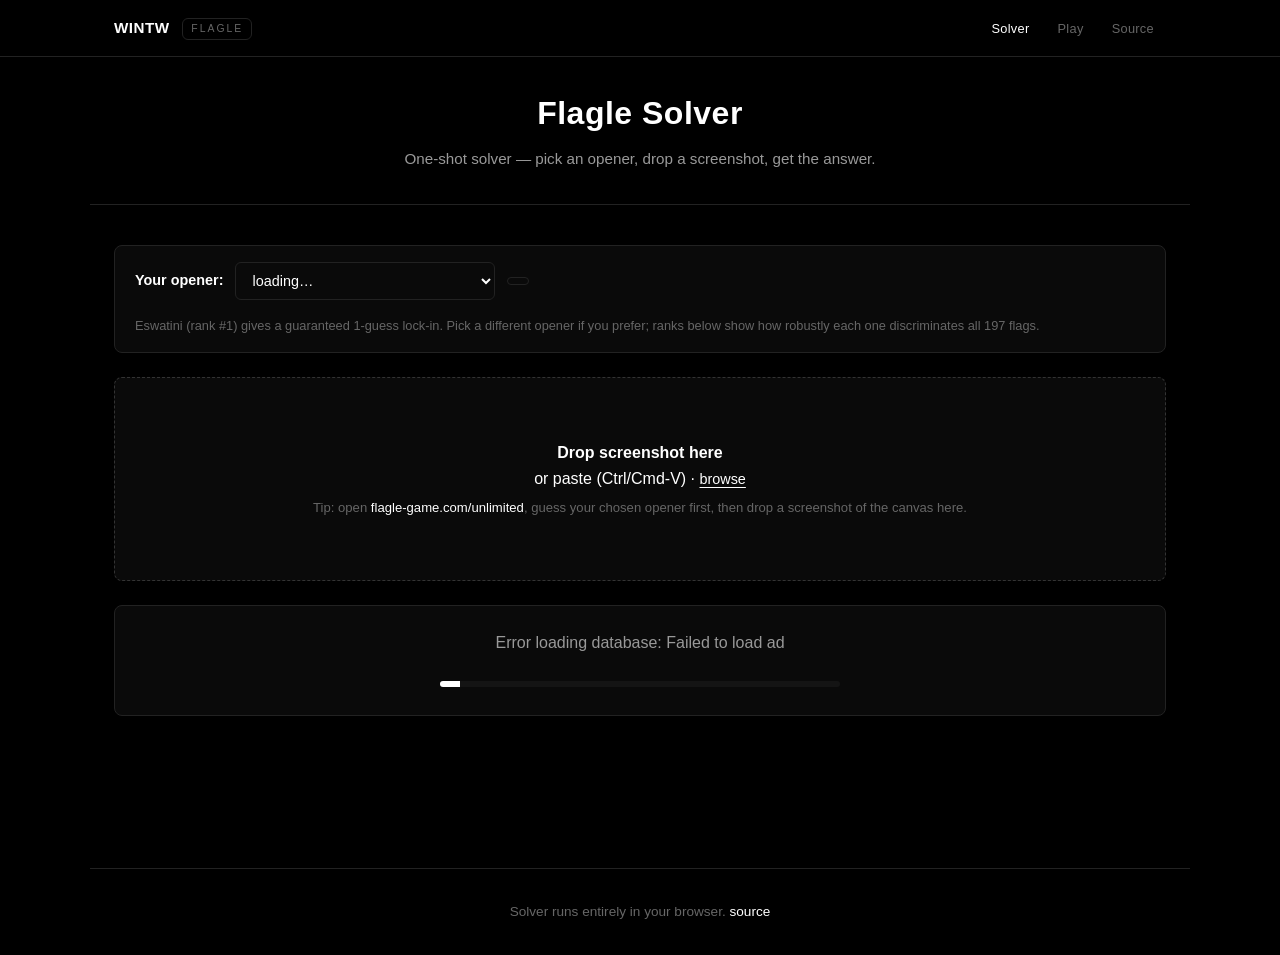
<file: docs/index.html>
<!doctype html>
<html lang="en">
<head>
  <meta charset="utf-8">
  <meta name="viewport" content="width=device-width,initial-scale=1">
  <title>Flagle One-Shot Solver</title>
  <link rel="stylesheet" href="style.css">
</head>
<body>
  <nav class="topnav">
    <div class="topnav-inner">
      <a href="index.html" class="topnav-logo">WINTW <span class="tag-badge">Flagle</span></a>
      <ul class="topnav-links">
        <li><a href="index.html" class="active">Solver</a></li>
        <li><a href="play.html">Play</a></li>
        <li><a href="https://github.com/NagusameCS/WINTW" target="_blank" rel="noopener">Source</a></li>
      </ul>
    </div>
  </nav>

  <header>
    <h1>Flagle Solver</h1>
    <p class="tag">One-shot solver — pick an opener, drop a screenshot, get the answer.</p>
  </header>

  <main>
    <section id="opener-picker" class="opener-picker">
      <label for="opener-select"><b>Your opener:</b></label>
      <select id="opener-select"><option>loading…</option></select>
      <span id="opener-rank" class="opener-rank"></span>
      <p class="hint" id="opener-hint">
        Eswatini (rank #1) gives a guaranteed 1-guess lock-in.
        Pick a different opener if you prefer; ranks below show how
        robustly each one discriminates all 197 flags.
      </p>
    </section>

    <section id="drop-zone" class="drop">
      <p>
        <b>Drop screenshot here</b><br>
        or paste (Ctrl/Cmd-V) &middot; <label class="file-btn">browse<input id="file" type="file" accept="image/*" hidden></label>
      </p>
      <p class="hint">Tip: open <a href="https://flagle-game.com/unlimited" target="_blank" rel="noopener">flagle-game.com/unlimited</a>, guess your chosen opener first, then drop a screenshot of the canvas here.</p>
    </section>

    <section id="preview" class="hidden">
      <div class="preview-grid">
        <figure>
          <figcaption>Input (cropped to 400&times;267)</figcaption>
          <canvas id="input-canvas" width="400" height="267"></canvas>
        </figure>
        <figure>
          <figcaption>Best-fit reconstruction</figcaption>
          <canvas id="recon-canvas" width="400" height="267"></canvas>
        </figure>
      </div>

      <div class="controls">
        <span>Mode:</span>
        <label><input type="radio" name="mode" value="reveal" checked> Reveal answer</label>
        <label><input type="radio" name="mode" value="helper"> Helper mode (progressive hints)</label>
      </div>
    </section>

    <section id="result" class="hidden"></section>

    <section id="loading" class="loading hidden">
      <p id="loading-msg">Loading flag database&hellip;</p>
      <progress id="loading-bar" max="100" value="0"></progress>
    </section>
  </main>

  <footer>
    <p>Solver runs entirely in your browser. <a href="https://github.com/NagusameCS/WINTW" target="_blank" rel="noopener">source</a></p>
  </footer>

  <script src="app.js"></script>
</body>
</html>
</file>
<file: docs/style.css>
/* ===== RESET & BASE ===== */
*, *::before, *::after { margin: 0; padding: 0; box-sizing: border-box; }

:root {
  --bg-primary: #000000;
  --bg-secondary: #0a0a0a;
  --bg-tertiary: #141414;
  --bg-card: #0a0a0a;
  --border: #222222;
  --border-strong: #333333;
  --text-primary: #ffffff;
  --text-secondary: #999999;
  --text-muted: #666666;
  --accent: #ffffff;
  --good: #6fb27a;
  --warn: #d4a85e;
  --bad:  #d4615e;
  --radius: 8px;
  --radius-sm: 6px;
  --shadow: 0 4px 16px rgba(0,0,0,0.5);
  --transition: 0.18s ease;
}

html { scroll-behavior: smooth; }

body {
  font-family: -apple-system, BlinkMacSystemFont, 'Segoe UI', Helvetica, Arial, sans-serif;
  background: var(--bg-primary);
  color: var(--text-primary);
  line-height: 1.6;
  min-height: 100vh;
  overflow-x: hidden;
}

a { color: var(--text-primary); text-decoration: none; transition: opacity var(--transition); }
a:hover { opacity: 0.7; }

code, .mono {
  font-family: ui-monospace, SFMono-Regular, "SF Mono", Menlo, Consolas, monospace;
  font-size: 0.85em;
  background: var(--bg-tertiary);
  border: 1px solid var(--border);
  padding: 1px 6px;
  border-radius: var(--radius-sm);
}

.hidden { display: none !important; }

/* ===== LAYOUT ===== */
header, main, footer { max-width: 1100px; margin: 0 auto; }
header, main { padding: 0 24px; }

header {
  text-align: center;
  padding-top: 88px;
  padding-bottom: 32px;
  border-bottom: 1px solid var(--border);
  margin-bottom: 40px;
}
header h1 {
  font-size: 2rem;
  font-weight: 700;
  letter-spacing: 0.5px;
  margin-bottom: 0.5rem;
}
header .tag {
  color: var(--text-secondary);
  font-size: 0.95rem;
  max-width: 640px;
  margin: 0 auto;
}
header .tag + .tag { margin-top: 0.25rem; font-size: 0.85rem; }

main { padding-bottom: 64px; }

footer {
  border-top: 1px solid var(--border);
  margin-top: 64px;
  padding: 32px 24px;
  text-align: center;
  color: var(--text-muted);
  font-size: 0.85rem;
}

.tag-badge {
  display: inline-block;
  font-size: 0.65rem;
  font-weight: 500;
  letter-spacing: 2px;
  text-transform: uppercase;
  color: var(--text-muted);
  border: 1px solid var(--border);
  padding: 2px 8px;
  border-radius: var(--radius-sm);
  vertical-align: middle;
  margin-left: 0.5rem;
}

/* ===== TOP NAV ===== */
.topnav {
  position: fixed;
  top: 0; left: 0; right: 0;
  z-index: 1000;
  background: rgba(0, 0, 0, 0.92);
  backdrop-filter: blur(8px);
  -webkit-backdrop-filter: blur(8px);
  border-bottom: 1px solid var(--border);
}
.topnav-inner {
  max-width: 1100px;
  margin: 0 auto;
  padding: 0 24px;
  height: 56px;
  display: flex;
  align-items: center;
  justify-content: space-between;
}
.topnav-logo {
  font-weight: 600;
  font-size: 0.95rem;
  letter-spacing: 0.5px;
}
.topnav-links {
  display: flex;
  gap: 4px;
  list-style: none;
}
.topnav-links a {
  color: var(--text-muted);
  padding: 6px 12px;
  border-radius: var(--radius-sm);
  font-size: 0.8rem;
  letter-spacing: 0.3px;
  transition: color var(--transition);
}
.topnav-links a:hover, .topnav-links a.active {
  color: var(--text-primary);
  opacity: 1;
}

/* ===== BUTTONS ===== */
.btn {
  display: inline-flex;
  align-items: center;
  justify-content: center;
  gap: 8px;
  padding: 9px 18px;
  border-radius: var(--radius-sm);
  font-size: 0.85rem;
  font-weight: 500;
  font-family: inherit;
  background: var(--text-primary);
  color: var(--bg-primary);
  border: 1px solid var(--text-primary);
  cursor: pointer;
  transition: all var(--transition);
  text-decoration: none;
}
.btn:hover { background: transparent; color: var(--text-primary); opacity: 1; }
.btn:disabled { opacity: 0.4; cursor: not-allowed; }
.btn:disabled:hover { background: var(--text-primary); color: var(--bg-primary); opacity: 0.4; }

.btn.secondary, .btn-secondary {
  background: transparent;
  color: var(--text-primary);
  border-color: var(--border);
}
.btn.secondary:hover, .btn-secondary:hover {
  border-color: var(--text-primary);
}
.btn.tiny {
  padding: 4px 10px;
  font-size: 0.75rem;
  letter-spacing: 0.3px;
}

/* ===== INPUTS ===== */
input[type="text"], input[type="number"], select, textarea {
  background: var(--bg-secondary);
  border: 1px solid var(--border);
  color: var(--text-primary);
  font-family: inherit;
  font-size: 0.9rem;
  padding: 9px 12px;
  border-radius: var(--radius-sm);
  outline: none;
  transition: border-color var(--transition);
}
input[type="text"]:focus,
input[type="number"]:focus,
select:focus,
textarea:focus { border-color: var(--text-primary); }

input[type="checkbox"] { accent-color: var(--text-primary); }

label { color: var(--text-secondary); font-size: 0.9rem; }
label b { color: var(--text-primary); font-weight: 600; }

progress {
  width: 100%; max-width: 400px; height: 6px;
  border: 0; border-radius: 3px; overflow: hidden;
  background: var(--bg-tertiary);
}
progress::-webkit-progress-bar { background: var(--bg-tertiary); }
progress::-webkit-progress-value { background: var(--text-primary); }
progress::-moz-progress-bar { background: var(--text-primary); }

/* ===== CARDS / SECTIONS ===== */
.card,
.opener-picker,
.drop,
.controls,
#result,
#loading,
.loading,
.game-shell,
.pvp-panel,
.timed-panel,
.chain-panel,
.modal-body {
  background: var(--bg-card);
  border: 1px solid var(--border);
  border-radius: var(--radius);
}

section { margin-bottom: 24px; }

.section-title {
  font-weight: 600;
  text-transform: uppercase;
  letter-spacing: 2px;
  font-size: 0.78rem;
  color: var(--text-muted);
  margin-bottom: 1rem;
}

/* ===== OPENER PICKER ===== */
.opener-picker {
  padding: 16px 20px;
  display: flex;
  flex-wrap: wrap;
  align-items: center;
  gap: 12px;
}
.opener-picker select { min-width: 260px; }
.opener-rank {
  font-size: 0.72rem;
  letter-spacing: 1px;
  text-transform: uppercase;
  padding: 3px 10px;
  border-radius: var(--radius-sm);
  border: 1px solid var(--border);
  color: var(--text-secondary);
}
.opener-rank.bad { color: var(--bad); border-color: rgba(212,97,94,0.35); }
.opener-picker .hint {
  flex-basis: 100%;
  font-size: 0.8rem;
  color: var(--text-muted);
  margin: 4px 0 0;
}

/* ===== DROP ZONE ===== */
.drop {
  border: 1px dashed var(--border-strong);
  padding: 56px 24px;
  text-align: center;
  cursor: pointer;
  transition: border-color var(--transition), background var(--transition);
}
.drop.dragover {
  border-color: var(--text-primary);
  background: var(--bg-secondary);
}
.drop p { margin: 6px 0; }
.drop .hint { color: var(--text-muted); font-size: 0.82rem; }
.file-btn {
  color: var(--text-primary);
  cursor: pointer;
  text-decoration: underline;
  text-underline-offset: 3px;
}

/* ===== PREVIEW GRID ===== */
.preview-grid {
  display: grid;
  grid-template-columns: 1fr 1fr;
  gap: 16px;
  margin-top: 16px;
}
.preview-grid figure { margin: 0; }
.preview-grid figcaption {
  font-size: 0.7rem;
  color: var(--text-muted);
  text-transform: uppercase;
  letter-spacing: 1.5px;
  margin-bottom: 6px;
}
.preview-grid canvas {
  width: 100%; height: auto;
  background: #000;
  border: 1px solid var(--border);
  border-radius: var(--radius-sm);
  image-rendering: pixelated;
}

/* ===== CONTROLS ===== */
.controls {
  margin: 16px 0;
  padding: 14px 18px;
  display: flex;
  gap: 18px;
  align-items: center;
  flex-wrap: wrap;
}
.controls > span {
  font-size: 0.75rem;
  text-transform: uppercase;
  letter-spacing: 1.5px;
  color: var(--text-muted);
}
.controls label { cursor: pointer; }

/* ===== RESULT PANEL ===== */
#result { padding: 24px; }
#result h2 {
  font-size: 1rem;
  font-weight: 600;
  text-transform: uppercase;
  letter-spacing: 1.5px;
  color: var(--text-secondary);
  margin-bottom: 16px;
}
.flag-row {
  display: flex;
  align-items: center;
  gap: 16px;
  margin: 12px 0;
  padding: 12px;
  border: 1px solid var(--border);
  border-radius: var(--radius-sm);
  background: var(--bg-secondary);
}
.flag-row img {
  width: 96px; height: 64px;
  object-fit: cover;
  border-radius: var(--radius-sm);
  background: #000;
  border: 1px solid var(--border);
}
.flag-row .info { flex: 1; }
.flag-row .name { font-size: 1.25rem; font-weight: 600; margin: 0; }
.flag-row .sub { color: var(--text-secondary); font-size: 0.85rem; margin-top: 2px; }
.confidence { font-size: 0.78rem; color: var(--text-muted); margin-top: 8px; }
.confidence.low  { color: var(--bad); }
.confidence.high { color: var(--good); }

/* helper-mode hints */
.hint-step {
  padding: 14px 16px;
  background: var(--bg-secondary);
  border: 1px solid var(--border);
  border-left: 2px solid var(--text-primary);
  border-radius: var(--radius-sm);
  margin: 10px 0;
}
.hint-step h3 {
  margin: 0 0 6px;
  font-size: 0.7rem;
  text-transform: uppercase;
  letter-spacing: 1.5px;
  color: var(--text-muted);
  font-weight: 600;
}
.hint-step .value { font-size: 1.15rem; font-weight: 600; }

.country-grid {
  display: grid;
  grid-template-columns: repeat(auto-fill, minmax(150px, 1fr));
  gap: 6px;
  margin-top: 10px;
}
.country-btn {
  background: var(--bg-tertiary);
  border: 1px solid var(--border);
  color: var(--text-primary);
  padding: 7px 10px;
  border-radius: var(--radius-sm);
  cursor: pointer;
  font-size: 0.82rem;
  text-align: left;
  transition: all var(--transition);
  display: flex;
  align-items: center;
  gap: 8px;
  font-family: inherit;
}
.country-btn:hover { border-color: var(--text-primary); }
.country-btn.wrong {
  border-color: rgba(212,97,94,0.3);
  color: var(--text-muted);
  opacity: 0.55;
  cursor: not-allowed;
}
.country-btn.correct {
  border-color: var(--good);
  background: rgba(111,178,122,0.08);
}
.country-btn img {
  width: 22px; height: 14px;
  object-fit: cover;
  border-radius: 2px;
  border: 1px solid var(--border);
}

/* ===== LOADING ===== */
.loading { padding: 24px; text-align: center; }
.loading p { color: var(--text-secondary); margin-bottom: 10px; }

/* ===== CONTINENT BADGE ===== */
.continent-badge {
  display: inline-block;
  padding: 3px 10px;
  background: transparent;
  border: 1px solid var(--border);
  border-radius: var(--radius-sm);
  font-size: 0.7rem;
  text-transform: uppercase;
  letter-spacing: 1.5px;
  color: var(--text-secondary);
  margin-right: 8px;
}

/* ===== RESPONSIVE ===== */
@media (max-width: 720px) {
  header h1 { font-size: 1.6rem; }
  .preview-grid { grid-template-columns: 1fr; }
  .topnav-inner { padding: 0 16px; }
  header, main { padding-left: 16px; padding-right: 16px; }
}
</file>
